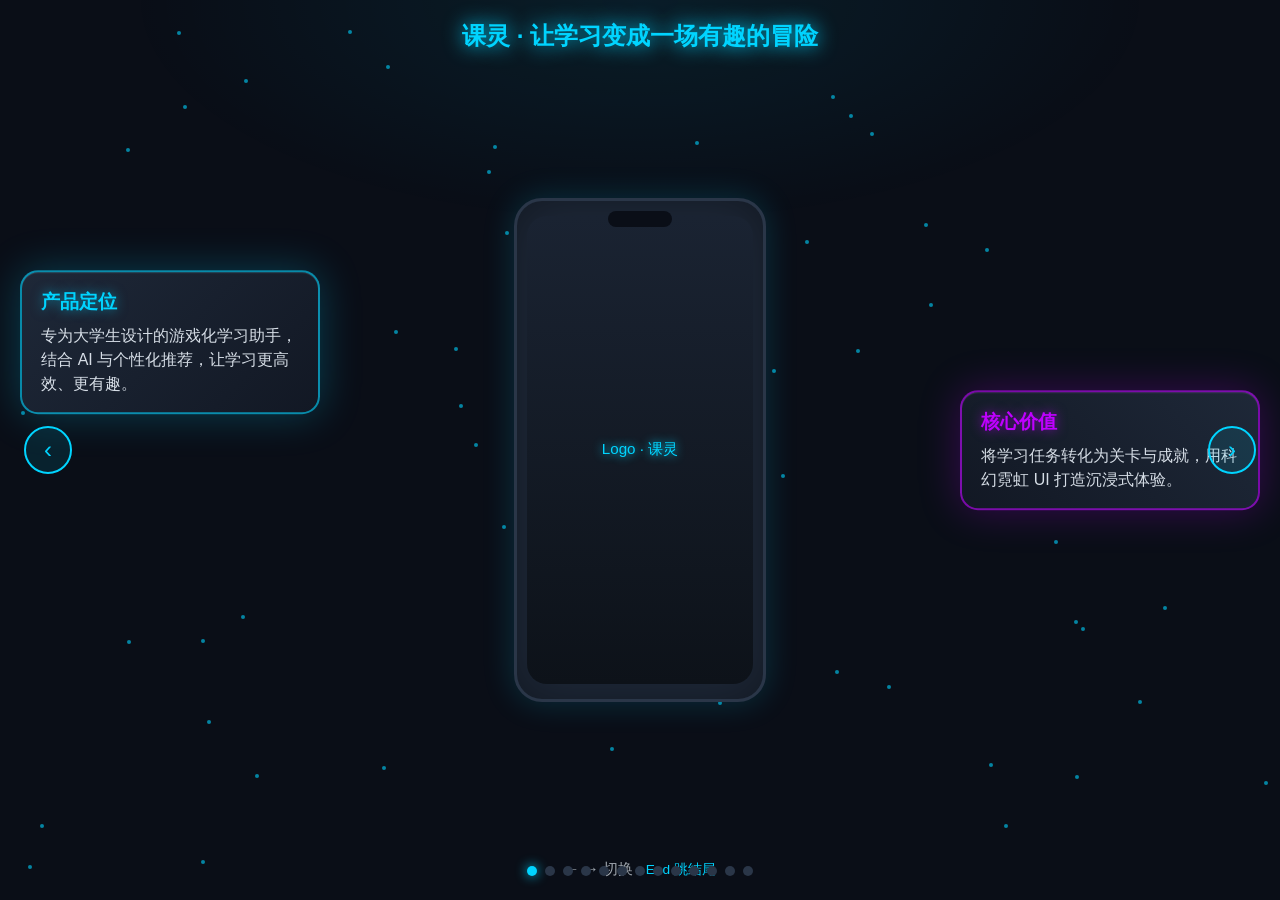
<file: Desktop/KeLing/KeLingShowcase/index.html>
<!DOCTYPE html>
<html lang="zh-CN">
<head>
  <meta charset="UTF-8" />
  <meta name="viewport" content="width=device-width, initial-scale=1" />
  <title>课灵 - 产品展示</title>
  <link href="css/keling-theme.css" rel="stylesheet" />
  <style>
    html, body { height: 100%; overflow: hidden; font-family: "Microsoft YaHei", "PingFang SC", sans-serif; background: var(--bg-dark); color: #e0e8f0; }
    .showcase { position: relative; width: 100%; height: 100%; }
    .slide { position: absolute; inset: 0; display: flex; align-items: center; justify-content: center; opacity: 0; visibility: hidden; transition: opacity 0.5s, visibility 0.5s; overflow: visible; }
    .slide.active { opacity: 1; visibility: visible; z-index: 1; }
    .slide-inner { position: relative; width: 100%; max-width: 1200px; height: 100%; display: flex; align-items: center; justify-content: center; padding: 1rem 1.25rem; overflow: visible; }
    .slide-content-center { flex-shrink: 0; display: flex; align-items: center; justify-content: center; min-width: 280px; }
    .phone-wrap { width: 252px; height: 504px; border-radius: 28px; border: 3px solid var(--border); background: var(--card); box-shadow: 0 0 32px rgba(0,212,255,0.18), inset 0 0 48px rgba(0,0,0,0.4); display: flex; align-items: center; justify-content: center; position: relative; }
    .phone-wrap::before { content: ""; position: absolute; top: 10px; left: 50%; transform: translateX(-50%); width: 64px; height: 16px; border-radius: 8px; background: #0A0E17; }
    .phone-screen { width: 92%; height: 94%; border-radius: 20px; background: linear-gradient(180deg, #1a2332 0%, #0d1219 100%); overflow: hidden; }
    .phone-placeholder { width: 100%; height: 100%; display: flex; align-items: center; justify-content: center; font-size: 0.95rem; color: var(--neon-blue); text-shadow: 0 0 10px var(--neon-blue); }
    .slide-title { position: absolute; top: 1.25rem; left: 50%; transform: translateX(-50%); font-size: 1.5rem; font-weight: 700; color: var(--neon-blue); text-shadow: 0 0 20px var(--neon-blue); white-space: nowrap; z-index: 2; }
    .page-hint { position: absolute; bottom: 1.25rem; left: 50%; transform: translateX(-50%); font-size: 0.95rem; color: rgba(224,232,240,0.7); z-index: 2; }
    .page-hint .shortcut { color: var(--neon-blue); font-size: 0.9em; }
    .nav-btn { position: fixed; top: 50%; transform: translateY(-50%); width: 48px; height: 48px; border: 2px solid var(--neon-blue); background: rgba(0,212,255,0.1); color: var(--neon-blue); border-radius: 50%; cursor: pointer; display: flex; align-items: center; justify-content: center; font-size: 1.5rem; z-index: 100; transition: all 0.2s; }
    .nav-btn:hover { background: rgba(0,212,255,0.3); box-shadow: 0 0 20px var(--neon-blue); }
    .nav-prev { left: 1.5rem; }
    .nav-next { right: 1.5rem; }
    .dots { position: fixed; bottom: 1.5rem; left: 50%; transform: translateX(-50%); display: flex; gap: 8px; z-index: 100; }
    .dot { width: 10px; height: 10px; border-radius: 50%; background: var(--border); cursor: pointer; transition: all 0.3s; }
    .dot.active { background: var(--neon-blue); box-shadow: 0 0 12px var(--neon-blue); }
    .dot:hover { background: rgba(0,212,255,0.6); }
    /* ========== 气泡：相对整页定位，紧凑样式 ========== */
    .bubble { position: absolute; max-width: 300px; padding: 1rem 1.2rem; border-radius: 18px; font-size: 1.05rem; line-height: 1.5; z-index: 10; animation: bubble-float 4s ease-in-out infinite; }
    .bubble-left { left: 20px; top: 50%; transform: translateY(-50%); background: linear-gradient(135deg, #1e2838 0%, #121824 100%); border: 2px solid rgba(0,212,255,0.6); box-shadow: 0 0 40px rgba(0,212,255,0.25), inset 0 1px 0 rgba(255,255,255,0.1); }
    .bubble-right { right: 20px; top: 50%; transform: translateY(-50%); background: linear-gradient(225deg, #1e2838 0%, #121824 100%); border: 2px solid rgba(191,0,255,0.6); box-shadow: 0 0 40px rgba(191,0,255,0.25), inset 0 1px 0 rgba(255,255,255,0.1); }
    .bubble-left:nth-of-type(odd) { animation-delay: 0s; }
    .bubble-left:nth-of-type(even) { animation-delay: -2s; top: 38%; }
    .bubble-right:nth-of-type(odd) { animation-delay: -1s; }
    .bubble-right:nth-of-type(even) { animation-delay: -3s; top: 62%; }
    .bubble .bubble-title { font-size: 1.2rem; font-weight: 700; margin-bottom: 0.35em; color: var(--neon-blue); text-shadow: 0 0 12px rgba(0,212,255,0.6); }
    .bubble-right .bubble-title { color: var(--neon-purple); text-shadow: 0 0 12px rgba(191,0,255,0.6); }
    .bubble p, .bubble ul { color: rgba(224,232,240,0.95); font-size: 1rem; }
    .bubble ul { list-style: none; padding-left: 0; }
    .bubble li { margin: 0.35em 0; padding-left: 1.1em; position: relative; font-size: 1rem; }
    .bubble li::before { content: "▸"; position: absolute; left: 0; color: var(--neon-blue); }
    .bubble-right li::before { color: var(--neon-purple); }
    .bubble-right { animation-name: bubble-float-right; }
    .starfield { position: fixed; inset: 0; pointer-events: none; z-index: 0; background: radial-gradient(ellipse 80% 50% at 50% 0%, rgba(0,212,255,0.08) 0%, transparent 50%); }
    .particle { position: absolute; width: 4px; height: 4px; background: var(--neon-blue); border-radius: 50%; opacity: 0.6; }
    /* ========== 最后一页：感谢 + 架构图 + 结尾动效（可滚动，紧凑） ========== */
    .slide-end { flex-direction: column; overflow-y: auto; overflow-x: hidden; align-items: center; justify-content: flex-start; padding: 0; }
    .slide-end .slide-inner { flex-shrink: 0; width: 100%; padding: 0.75rem 1rem; }
    .end-extra { width: 100%; max-width: 1000px; margin: 0 auto; padding: 1.25rem 1rem 2rem; flex-shrink: 0; }
    .end-section-title { font-size: 1.2rem; font-weight: 700; color: var(--neon-blue); text-align: center; margin: 1.25rem 0 0.6rem; text-shadow: 0 0 14px rgba(0,212,255,0.5); }
    .slide-end .logo-canvas-wrap { max-width: 860px; height: 280px; border-radius: 14px; }
    .slide-end .logo-canvas-wrap canvas { border-radius: 14px; }
    /* ========== 附：独立页嵌入（架构+功能图+动效） ========== */
    .slide-embed { padding: 0; align-items: stretch; }
    .slide-embed iframe { width: 100%; height: 100%; border: none; display: block; }
    .slide-embed .embed-hint { position: absolute; bottom: 1rem; left: 50%; transform: translateX(-50%); font-size: 0.9rem; color: rgba(224,232,240,0.6); z-index: 10; }
    .slide-embed .embed-hint a { color: var(--neon-blue); text-decoration: none; }
    .slide-embed .embed-hint a:hover { text-decoration: underline; }
  </style>
</head>
<body>
  <div class="showcase">
    <div class="starfield" id="starfield"></div>
    <div class="slide slide-end" data-index="11">
      <div class="slide-inner slide-end-inner">
        <h2 class="slide-title">感谢 · 课灵团队</h2>
        <div class="slide-content-center">
          <div class="phone-wrap">
            <div class="phone-screen">
              <div class="phone-placeholder">Made with ❤️</div>
            </div>
          </div>
        </div>
        <p class="page-hint">12 / 13 · 向下滚动查看架构图与结尾动效</p>
      </div>
      <div class="bubble bubble-left">
        <div class="bubble-title">项目主页</div>
        <p>GitHub · 问题反馈与贡献欢迎通过 Issues 与 PR 参与。</p>
      </div>
      <div class="bubble bubble-right">
        <div class="bubble-title">致谢</div>
        <p>感谢所有使用与支持课灵的同学与老师。</p>
      </div>
      <div class="end-extra">
        <h3 class="end-section-title">项目整体技术架构</h3>
        <div class="arch-diagram">
          <div class="arch-layer">
            <div class="arch-layer-title">UI 层 · Presentation</div>
            <div class="arch-box"><strong>Kotlin</strong> · Jetpack Compose</div>
            <div class="arch-box"><strong>MVVM</strong> + Clean Architecture</div>
            <div class="arch-box"><strong>Hilt</strong> · Navigation Compose</div>
            <div class="arch-row">
              <span class="arch-tag">Screens</span>
              <span class="arch-tag">Theme</span>
              <span class="arch-tag">Components</span>
            </div>
            <div class="arch-box">home · tasks · courses · achievements · ai · profile · login · splash</div>
          </div>
          <div class="arch-arrow"><span>→</span></div>
          <div class="arch-layer">
            <div class="arch-layer-title">Domain 层 · ViewModel</div>
            <div class="arch-box"><strong>ViewModel</strong> · StateFlow</div>
            <div class="arch-box"><strong>Repository</strong> 数据仓库</div>
            <div class="arch-row">
              <span class="arch-tag">TaskRepository</span>
              <span class="arch-tag">CourseRepository</span>
            </div>
            <div class="arch-row">
              <span class="arch-tag">AchievementRepository</span>
              <span class="arch-tag">UserRepository</span>
            </div>
          </div>
          <div class="arch-arrow"><span>→</span></div>
          <div class="arch-layer">
            <div class="arch-layer-title">Data 层</div>
            <div class="arch-box"><strong>Room</strong> · DAO · KelingDatabase</div>
            <div class="arch-box"><strong>Retrofit</strong> · OkHttp · ApiService</div>
            <div class="arch-box"><strong>DataStore</strong> · Coil</div>
            <div class="arch-row">
              <span class="arch-tag">Model</span>
              <span class="arch-tag">Preferences</span>
            </div>
            <div class="arch-box">Lottie · Vico · ML Kit · CameraX · BiometricPrompt</div>
          </div>
        </div>
        <h3 class="end-section-title">应用功能结构图</h3>
        <div class="func-diagram">
          <div class="func-ai-core">
            <div class="func-ai-title">AI 引擎 · 核心能力</div>
            <div class="func-ai-sub">学情诊断 <span>·</span> 知识图谱 <span>·</span> 智能推荐 <span>·</span> 多模态交互</div>
          </div>
          <div class="func-modules">
            <div class="func-module func-ai-powered"><span class="func-ai-badge">AI</span><div class="func-module-name">课程管理</div>教务同步 · 智能课表 · 教材数字化</div>
            <div class="func-module func-ai-powered"><span class="func-ai-badge">AI</span><div class="func-module-name">任务系统</div>三维地图 · 动态难度 · 组队协作</div>
            <div class="func-module"><div class="func-module-name">用户系统</div>多角色登录 · 数据看板</div>
            <div class="func-module"><div class="func-module-name">游戏化引擎</div>成就徽章 · 经验值 · 排行榜</div>
            <div class="func-module"><div class="func-module-name">无障碍系统</div>字体 · 对比度 · TTS · 手势</div>
          </div>
          <p class="func-caption"><strong>AI</strong> 驱动学情诊断与知识图谱，赋能课程与任务的智能化体验</p>
        </div>
        <h3 class="end-section-title">课灵 · 结尾动效</h3>
        <div class="logo-canvas-wrap">
          <canvas id="keling-logo-canvas" width="860" height="280"></canvas>
        </div>
      </div>
    </div>
    <div class="slide slide-embed" data-index="12">
      <iframe src="architecture-and-logo.html" title="架构与动效完整页"></iframe>
      <p class="embed-hint">13 / 13 · 完整页：<a href="architecture-and-logo.html" target="_blank" rel="noopener">单独打开 architecture-and-logo.html</a></p>
    </div>
    <button type="button" class="nav-btn nav-prev" aria-label="上一页">‹</button>
    <button type="button" class="nav-btn nav-next" aria-label="下一页">›</button>
    <div class="dots" id="dots"></div>
  </div>
  <script src="js/showcase-slides.js"></script>
  <script>
    document.addEventListener("DOMContentLoaded", function () {
      var slides = document.querySelectorAll(".showcase > .slide");
      var total = slides.length;
      var current = 0;
      function go(i) {
        if (total === 0) return;
        i = (i + total) % total;
        if (slides[current]) slides[current].classList.remove("active");
        current = i;
        if (slides[current]) slides[current].classList.add("active");
        var dot = document.querySelector(".dot.active");
        if (dot) dot.classList.remove("active");
        var dots = document.querySelectorAll(".dot");
        if (dots[current]) dots[current].classList.add("active");
      }
      var dotsEl = document.getElementById("dots");
      if (dotsEl) {
        for (var i = 0; i < total; i++) {
          var d = document.createElement("span");
          d.className = "dot" + (i === 0 ? " active" : "");
          d.setAttribute("data-index", i);
          d.addEventListener("click", function () { go(parseInt(this.getAttribute("data-index"), 10)); });
          dotsEl.appendChild(d);
        }
      }
      var prevBtn = document.querySelector(".nav-prev");
      var nextBtn = document.querySelector(".nav-next");
      if (prevBtn) prevBtn.addEventListener("click", function () { go(current - 1); });
      if (nextBtn) nextBtn.addEventListener("click", function () { go(current + 1); });
      document.addEventListener("keydown", function (e) {
        if (e.key === "ArrowLeft") go(current - 1);
        if (e.key === "ArrowRight") go(current + 1);
        if (e.key === "End") go(total - 1);
        if (e.key === "Home") go(0);
      });
      var sf = document.getElementById("starfield");
      if (sf) {
        for (var j = 0; j < 60; j++) {
          var p = document.createElement("div");
          p.className = "particle";
          p.style.left = Math.random() * 100 + "%";
          p.style.top = Math.random() * 100 + "%";
          p.style.animation = "twinkle " + (2 + Math.random() * 3) + "s ease-in-out infinite";
          sf.appendChild(p);
        }
      }
      var style = document.createElement("style");
      style.textContent = "@keyframes twinkle { 0%,100% { opacity: 0.3; } 50% { opacity: 0.9; } }";
      document.head.appendChild(style);
    });
  </script>
  <script src="js/logo-animation.js"></script>
</body>
</html>
</file>
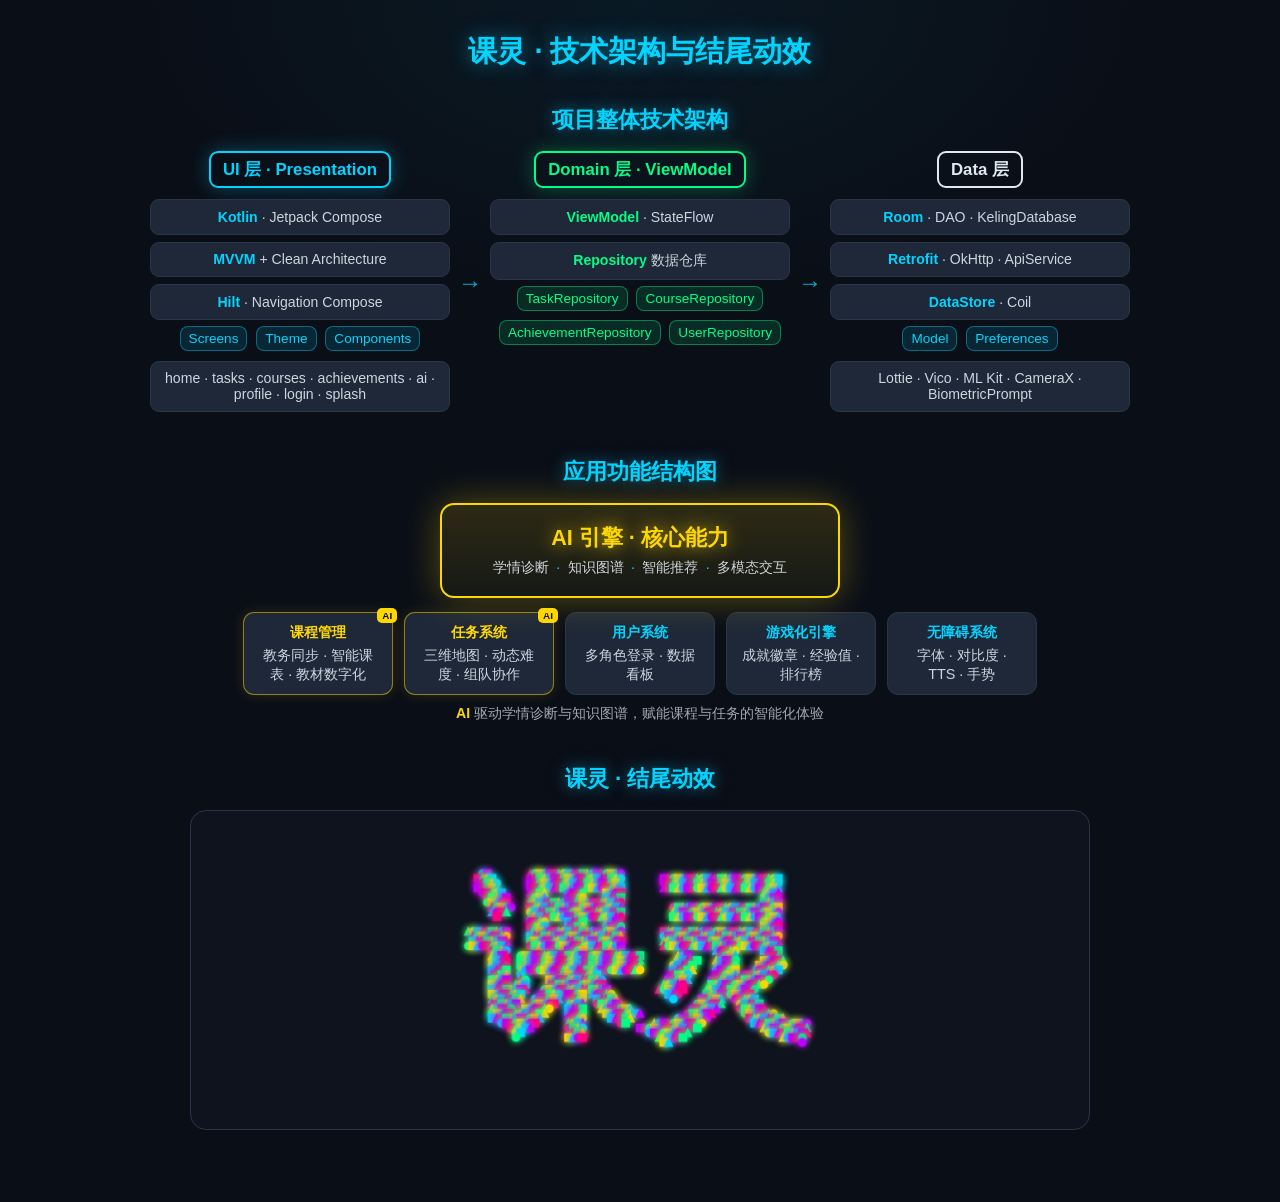
<file: Desktop/KeLing/KeLingShowcase/architecture-and-logo.html>
<!DOCTYPE html>
<html lang="zh-CN">
<head>
  <meta charset="UTF-8" />
  <meta name="viewport" content="width=device-width, initial-scale=1" />
  <title>课灵 - 技术架构与结尾动效</title>
  <link href="css/keling-theme.css" rel="stylesheet" />
  <style>
    html, body { min-height: 100%; font-family: "Microsoft YaHei", "PingFang SC", sans-serif; background: var(--bg-dark); color: #e0e8f0; }
    body { padding: 2rem 1rem 3rem; background: radial-gradient(ellipse 80% 50% at 50% 0%, rgba(0,212,255,0.06) 0%, transparent 50%), var(--bg-dark); }
    .page { max-width: 1100px; margin: 0 auto; }
    h1 { font-size: 1.8rem; font-weight: 700; color: var(--neon-blue); text-align: center; margin-bottom: 2rem; text-shadow: 0 0 20px rgba(0,212,255,0.5); }
    .section-title { font-size: 1.4rem; font-weight: 700; color: var(--neon-blue); text-align: center; margin: 2.5rem 0 1rem; text-shadow: 0 0 16px rgba(0,212,255,0.5); }
    .section-title:first-of-type { margin-top: 0; }
  </style>
</head>
<body>
  <div class="page">
    <h1>课灵 · 技术架构与结尾动效</h1>

    <h2 class="section-title">项目整体技术架构</h2>
    <div class="arch-diagram">
      <div class="arch-layer">
        <div class="arch-layer-title">UI 层 · Presentation</div>
        <div class="arch-box"><strong>Kotlin</strong> · Jetpack Compose</div>
        <div class="arch-box"><strong>MVVM</strong> + Clean Architecture</div>
        <div class="arch-box"><strong>Hilt</strong> · Navigation Compose</div>
        <div class="arch-row">
          <span class="arch-tag">Screens</span>
          <span class="arch-tag">Theme</span>
          <span class="arch-tag">Components</span>
        </div>
        <div class="arch-box">home · tasks · courses · achievements · ai · profile · login · splash</div>
      </div>
      <div class="arch-arrow"><span>→</span></div>
      <div class="arch-layer">
        <div class="arch-layer-title">Domain 层 · ViewModel</div>
        <div class="arch-box"><strong>ViewModel</strong> · StateFlow</div>
        <div class="arch-box"><strong>Repository</strong> 数据仓库</div>
        <div class="arch-row">
          <span class="arch-tag">TaskRepository</span>
          <span class="arch-tag">CourseRepository</span>
        </div>
        <div class="arch-row">
          <span class="arch-tag">AchievementRepository</span>
          <span class="arch-tag">UserRepository</span>
        </div>
      </div>
      <div class="arch-arrow"><span>→</span></div>
      <div class="arch-layer">
        <div class="arch-layer-title">Data 层</div>
        <div class="arch-box"><strong>Room</strong> · DAO · KelingDatabase</div>
        <div class="arch-box"><strong>Retrofit</strong> · OkHttp · ApiService</div>
        <div class="arch-box"><strong>DataStore</strong> · Coil</div>
        <div class="arch-row">
          <span class="arch-tag">Model</span>
          <span class="arch-tag">Preferences</span>
        </div>
        <div class="arch-box">Lottie · Vico · ML Kit · CameraX · BiometricPrompt</div>
      </div>
    </div>

    <h2 class="section-title">应用功能结构图</h2>
    <div class="func-diagram">
      <div class="func-ai-core">
        <div class="func-ai-title">AI 引擎 · 核心能力</div>
        <div class="func-ai-sub">学情诊断 <span>·</span> 知识图谱 <span>·</span> 智能推荐 <span>·</span> 多模态交互</div>
      </div>
      <div class="func-modules">
        <div class="func-module func-ai-powered"><span class="func-ai-badge">AI</span><div class="func-module-name">课程管理</div>教务同步 · 智能课表 · 教材数字化</div>
        <div class="func-module func-ai-powered"><span class="func-ai-badge">AI</span><div class="func-module-name">任务系统</div>三维地图 · 动态难度 · 组队协作</div>
        <div class="func-module"><div class="func-module-name">用户系统</div>多角色登录 · 数据看板</div>
        <div class="func-module"><div class="func-module-name">游戏化引擎</div>成就徽章 · 经验值 · 排行榜</div>
        <div class="func-module"><div class="func-module-name">无障碍系统</div>字体 · 对比度 · TTS · 手势</div>
      </div>
      <p class="func-caption"><strong>AI</strong> 驱动学情诊断与知识图谱，赋能课程与任务的智能化体验</p>
    </div>

    <h2 class="section-title">课灵 · 结尾动效</h2>
    <div class="logo-canvas-wrap">
      <canvas id="keling-logo-canvas" width="900" height="320"></canvas>
    </div>
  </div>

  <script src="js/logo-animation.js"></script>
</body>
</html>
</file>
<file: Desktop/KeLing/KeLingShowcase/css/keling-theme.css>
/**
 * 课灵展示页 - 共享主题样式
 * 科幻霓虹风格，供 index.html 与 architecture-and-logo.html 共用
 */
:root {
  --neon-blue: #00D4FF;
  --neon-purple: #BF00FF;
  --neon-pink: #FF0080;
  --neon-green: #00FF88;
  --neon-gold: #FFD700;
  --bg-dark: #0A0E17;
  --surface: #121824;
  --card: #1E2838;
  --border: #2A3648;
}

* { box-sizing: border-box; margin: 0; padding: 0; }

/* ========== 技术架构图 ========== */
.arch-diagram {
  display: flex;
  align-items: stretch;
  justify-content: center;
  gap: 0;
  flex-wrap: nowrap;
  max-width: 1000px;
  width: 100%;
  margin: 0 auto 1.5rem;
}
.arch-layer {
  flex: 1;
  min-width: 180px;
  max-width: 300px;
  display: flex;
  flex-direction: column;
  align-items: center;
}
.arch-layer-title {
  font-size: 1.05rem;
  font-weight: 700;
  margin-bottom: 0.45rem;
  padding: 0.32rem 0.75rem;
  border-radius: 9px;
  border: 2px solid;
}
.arch-layer:nth-child(1) .arch-layer-title {
  color: var(--neon-blue);
  border-color: var(--neon-blue);
  box-shadow: 0 0 20px rgba(0,212,255,0.3);
}
.arch-layer:nth-child(2) .arch-layer-title {
  color: var(--neon-purple);
  border-color: var(--neon-purple);
  box-shadow: 0 0 20px rgba(191,0,255,0.3);
}
.arch-layer:nth-child(3) .arch-layer-title {
  color: var(--neon-green);
  border-color: var(--neon-green);
  box-shadow: 0 0 20px rgba(0,255,136,0.3);
}
.arch-box {
  width: 100%;
  padding: 0.55rem 0.75rem;
  margin: 0.22rem 0;
  border-radius: 9px;
  background: var(--card);
  border: 1px solid var(--border);
  font-size: 0.88rem;
  color: rgba(224,232,240,0.9);
  text-align: center;
}
.arch-box strong { color: var(--neon-blue); }
.arch-layer:nth-child(2) .arch-box strong { color: var(--neon-purple); }
.arch-layer:nth-child(3) .arch-box strong { color: var(--neon-green); }
.arch-arrow {
  display: flex;
  align-items: center;
  padding: 0 0.5rem;
  color: var(--neon-blue);
  font-size: 1.5rem;
  opacity: 0.8;
}
.arch-arrow span {
  display: inline-block;
  animation: arch-pulse 1.5s ease-in-out infinite;
}
@keyframes arch-pulse {
  0%, 100% { opacity: 0.6; transform: translateX(0); }
  50% { opacity: 1; transform: translateX(4px); }
}
.arch-row {
  display: flex;
  align-items: center;
  justify-content: center;
  gap: 0.25rem;
  margin-bottom: 0.25rem;
  flex-wrap: wrap;
}
.arch-tag {
  display: inline-block;
  padding: 0.25rem 0.5rem;
  margin: 0.15rem;
  border-radius: 8px;
  font-size: 0.85rem;
  background: rgba(0,212,255,0.12);
  border: 1px solid rgba(0,212,255,0.4);
  color: var(--neon-blue);
}
.arch-layer:nth-child(2) .arch-tag {
  background: rgba(191,0,255,0.12);
  border-color: rgba(191,0,255,0.4);
  color: var(--neon-purple);
}
.arch-layer:nth-child(3) .arch-tag {
  background: rgba(0,255,136,0.12);
  border-color: rgba(0,255,136,0.4);
  color: var(--neon-green);
}

/* ========== 应用功能结构图 ========== */
.func-diagram {
  max-width: 900px;
  margin: 0 auto 1.5rem;
  position: relative;
}
.func-ai-core {
  text-align: center;
  padding: 1.15rem 1.35rem;
  margin: 0.9rem auto;
  max-width: 400px;
  border-radius: 14px;
  border: 2px solid var(--neon-gold);
  background: linear-gradient(180deg, rgba(255,215,0,0.14) 0%, rgba(255,215,0,0.05) 100%);
  box-shadow: 0 0 36px rgba(255,215,0,0.32);
  position: relative;
  z-index: 2;
}
.func-ai-core .func-ai-title {
  font-size: 1.35rem;
  font-weight: 700;
  color: var(--neon-gold);
  text-shadow: 0 0 18px rgba(255,215,0,0.75);
  margin-bottom: 0.4rem;
}
.func-ai-core .func-ai-sub {
  font-size: 0.88rem;
  color: rgba(224,232,240,0.9);
}
.func-ai-core .func-ai-sub span { margin: 0 0.22rem; color: var(--neon-blue); }
.func-modules {
  display: flex;
  flex-wrap: wrap;
  justify-content: center;
  gap: 0.68rem;
  margin-top: 0.88rem;
}
.func-module {
  padding: 0.62rem 0.9rem;
  border-radius: 11px;
  background: var(--card);
  border: 1px solid var(--border);
  font-size: 0.9rem;
  color: rgba(224,232,240,0.9);
  text-align: center;
  max-width: 150px;
  position: relative;
}
.func-module .func-module-name {
  font-weight: 700;
  color: var(--neon-blue);
  margin-bottom: 0.22rem;
}
.func-module.func-ai-powered {
  border-color: rgba(255,215,0,0.5);
  box-shadow: 0 0 14px rgba(255,215,0,0.14);
}
.func-module.func-ai-powered .func-module-name { color: var(--neon-gold); }
.func-module .func-ai-badge {
  position: absolute;
  top: -5px;
  right: -5px;
  font-size: 0.62rem;
  padding: 0.13rem 0.32rem;
  border-radius: 5px;
  background: var(--neon-gold);
  color: #0A0E17;
  font-weight: 700;
}
.func-caption {
  text-align: center;
  font-size: 0.88rem;
  color: rgba(224,232,240,0.7);
  margin-top: 0.6rem;
}
.func-caption strong { color: var(--neon-gold); }

/* ========== 课灵几何图形动效 ========== */
.logo-canvas-wrap {
  width: 100%;
  max-width: 900px;
  height: 320px;
  margin: 0 auto 1.5rem;
  display: flex;
  align-items: center;
  justify-content: center;
  background: rgba(18,24,36,0.5);
  border-radius: 16px;
  border: 1px solid var(--border);
}
.logo-canvas-wrap canvas {
  display: block;
  width: 100%;
  height: 100%;
  border-radius: 16px;
}

/* ========== 气泡动画 ========== */
@keyframes bubble-float {
  0%, 100% { transform: translateY(-50%) translateX(0) scale(1); }
  33% { transform: translateY(calc(-50% - 14px)) translateX(8px) scale(1.02); }
  66% { transform: translateY(calc(-50% + 8px)) translateX(-4px) scale(0.98); }
}
@keyframes bubble-float-right {
  0%, 100% { transform: translateY(-50%) translateX(0) scale(1); }
  33% { transform: translateY(calc(-50% + 12px)) translateX(-8px) scale(1.02); }
  66% { transform: translateY(calc(-50% - 6px)) translateX(4px) scale(0.98); }
}

@media (max-width: 900px) {
  .arch-diagram { flex-wrap: wrap; justify-content: center; }
  .arch-layer { min-width: 240px; max-width: 100%; }
}
</file>
